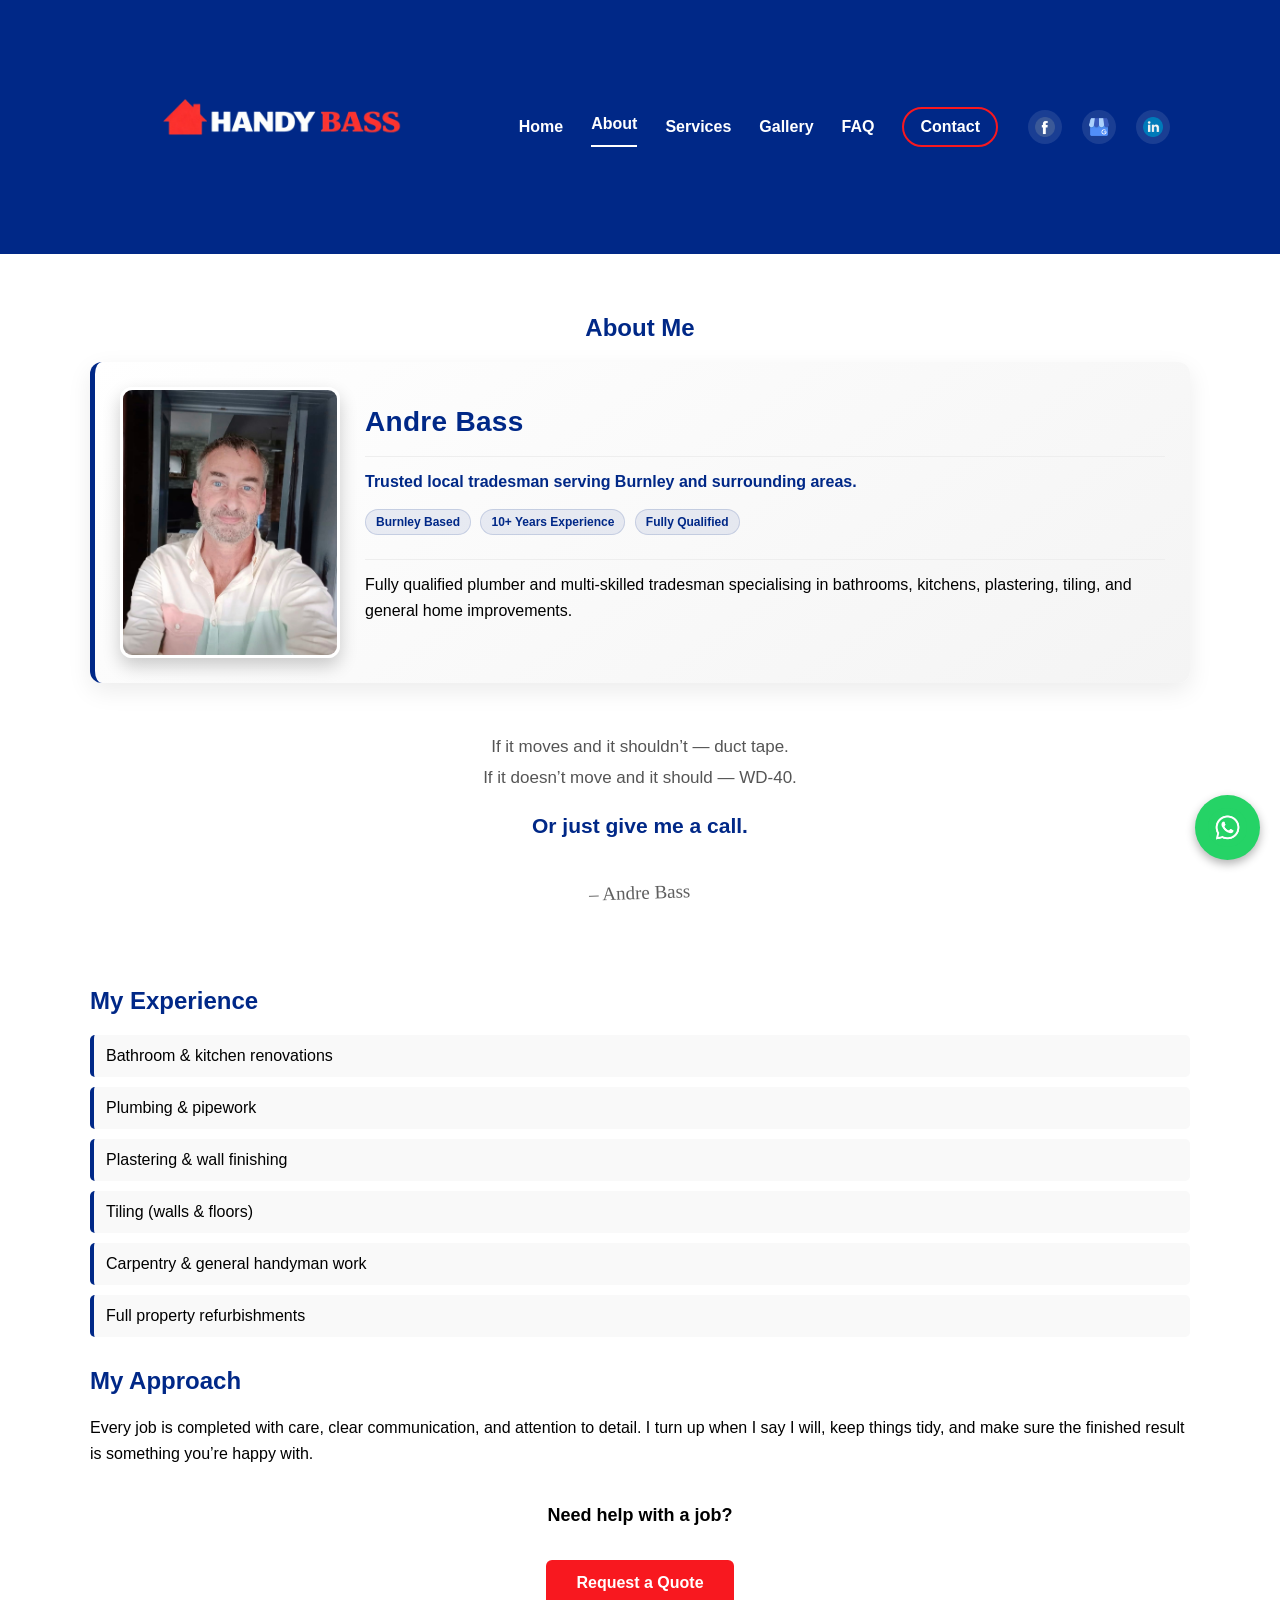
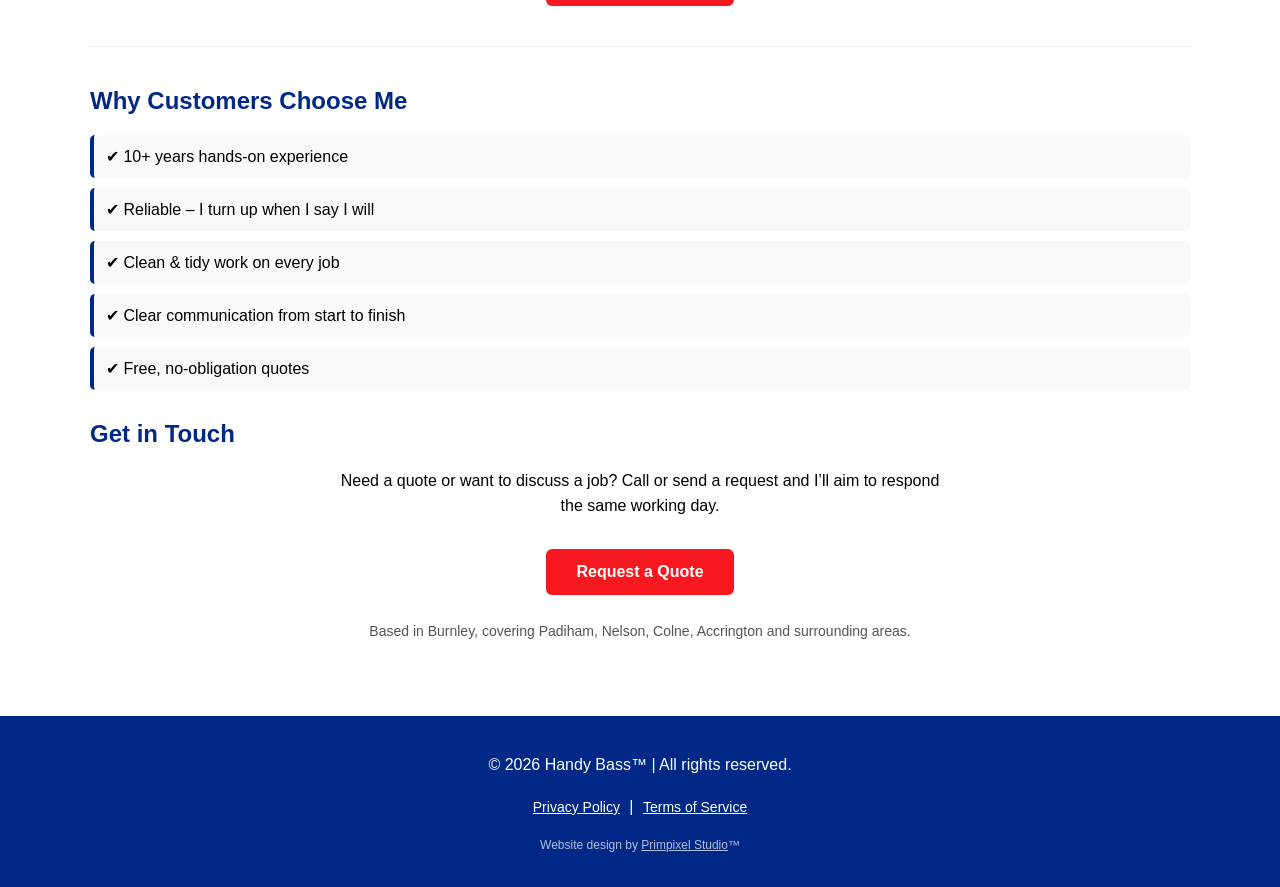
<file: about.html>
<!DOCTYPE html>
<html lang="en">
<head>
  <meta charset="UTF-8">
  <title>About | Handy Bass</title>
  <link rel="stylesheet" href="style.css">
  	<meta name="viewport" content="width=device-width, initial-scale=1.0">
  		<meta name="description" content="Handy Bass - Bathroom and kitchen fitting, tiling, plastering and handyman services in Burnley and surrounding areas. Free quotes available.">
</head>

<body>
	
<div id="header">Loading...</div>

<section class="about">
	<div class="container">
  <h1>About Me</h1>
  
  <div class="about-card">

  <div class="about-image">
    <img src="images/andre.jpg" alt="Andre Bass - Handy Bass Tradesman in Burnley">
  </div>

  <div class="about-card-content">
    <h3>Andre Bass</h3>
    
    <p class="about-trust">
  Trusted local tradesman serving Burnley and surrounding areas.
</p>

    <div class="about-badges">
      <span class="badge">Burnley Based</span>
      <span class="badge">10+ Years Experience</span>
      <span class="badge">Fully Qualified</span>
    </div>

    <p>
      Fully qualified plumber and multi-skilled tradesman specialising in bathrooms,
      kitchens, plastering, tiling, and general home improvements.
    </p>
  </div>
   
</div>

  <div class="about-humour">
  <p class="about-humour-line">
    If it moves and it shouldn’t — duct tape.
  </p>

  <p class="about-humour-line">
    If it doesn’t move and it should — WD-40.
  </p>

  <p class="about-humour-punch">
  Or just give me a call.
</p>

  <p class="about-signature">– Andre Bass</p>
</div>

  <h2>My Experience</h2>
<ul class="about-list">
  <li>Bathroom & kitchen renovations</li>
  <li>Plumbing & pipework</li>
  <li>Plastering & wall finishing</li>
  <li>Tiling (walls & floors)</li>
  <li>Carpentry & general handyman work</li>
  <li>Full property refurbishments</li>
</ul>

  <h2>My Approach</h2>
  <p>
  Every job is completed with care, clear communication, and attention to detail.
  I turn up when I say I will, keep things tidy, and make sure the finished result is something you’re happy with.
</p>

<div class="services-cta">
  <p>Need help with a job?</p>
  <a href="contact.html" class="btn">Request a Quote</a>
</div>

<hr class="section-divider">

  <h2>Why Customers Choose Me</h2>
  <ul class="about-list">
    <li>✔ 10+ years hands-on experience</li>
<li>✔ Reliable – I turn up when I say I will</li>
<li>✔ Clean & tidy work on every job</li>
<li>✔ Clear communication from start to finish</li>
<li>✔ Free, no-obligation quotes</li>
  </ul>

  <h2>Get in Touch</h2>
<p>
  Need a quote or want to discuss a job? Call or send a request and I’ll aim to respond the same working day.
</p>

<div class="services-cta">
  <a href="contact.html" class="btn">Request a Quote</a>
</div>

<p class="about-location">
  Based in Burnley, covering Padiham, Nelson, Colne, Accrington and surrounding areas.
</p>
 </div>
 
</section>  

<div id="footer"></div>

<a href="https://wa.me/447541945617?text=Hi%20I%27d%20like%20a%20quote"
   class="whatsapp-float"
   target="_blank"
   rel="noopener noreferrer">
   <img src="images/whatsapp.png" alt="Chat on WhatsApp">
</a>

<script src="header.js"></script>
<script src="footer.js"></script>

</body>
</html>
</file>
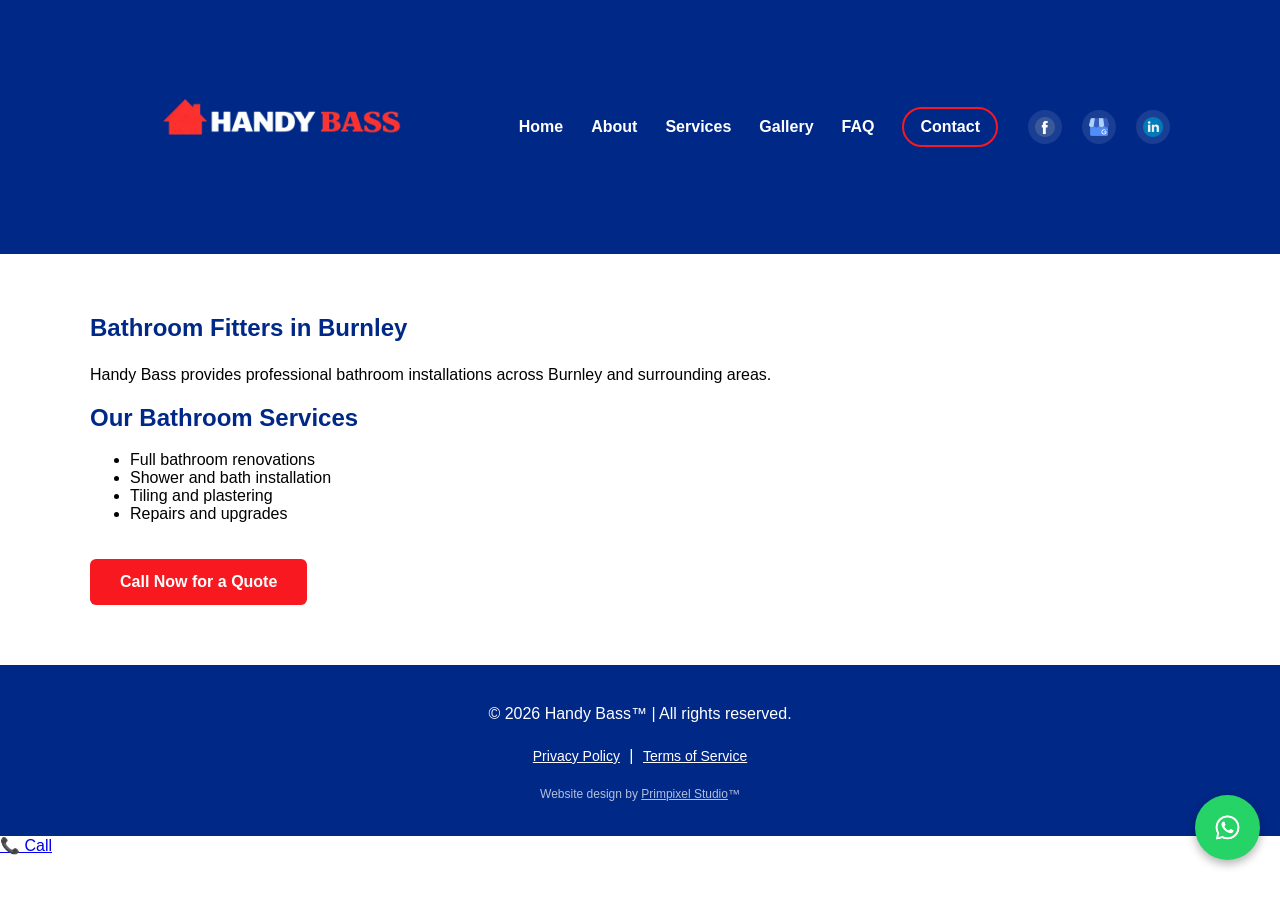
<file: bathroom-fitters-burnley.html>
<!DOCTYPE html>
<html lang="en">
<head>
  <meta charset="UTF-8">
  <meta name="viewport" content="width=device-width, initial-scale=1.0">
  <title>Bathroom Fitters Burnley | Handy Bass</title>
  <meta name="description" content="Handy Bass - Bathroom and kitchen fitting, tiling, plastering and handyman services in Burnley and surrounding areas. Free quotes available.">
  <link rel="stylesheet" href="style.css">
  	
</head>
<body>

<div id="header">Loading...</div>

<section>
	<div class="container">
  <h1>Bathroom Fitters in Burnley</h1>
  <p>Handy Bass provides professional bathroom installations across Burnley and surrounding areas.</p>

  <h2>Our Bathroom Services</h2>
  <ul>
    <li>Full bathroom renovations</li>
    <li>Shower and bath installation</li>
    <li>Tiling and plastering</li>
    <li>Repairs and upgrades</li>
  </ul>

  <a href="tel:+447541945617" class="btn">Call Now for a Quote</a>
   </div>
   
</section>

<div id="footer"></div>

<a href="tel:+447541945617" class="call-float">&#128222; Call</a>

<a href="https://wa.me/447541945617?text=Hi%20I%27d%20like%20a%20quote"
   class="whatsapp-float"
   target="_blank"
   rel="noopener noreferrer">
   <img src="images/whatsapp.png" alt="Chat on WhatsApp">
</a>


<script src="header.js"></script>
<script src="footer.js"></script>

</body>
</html>
</file>
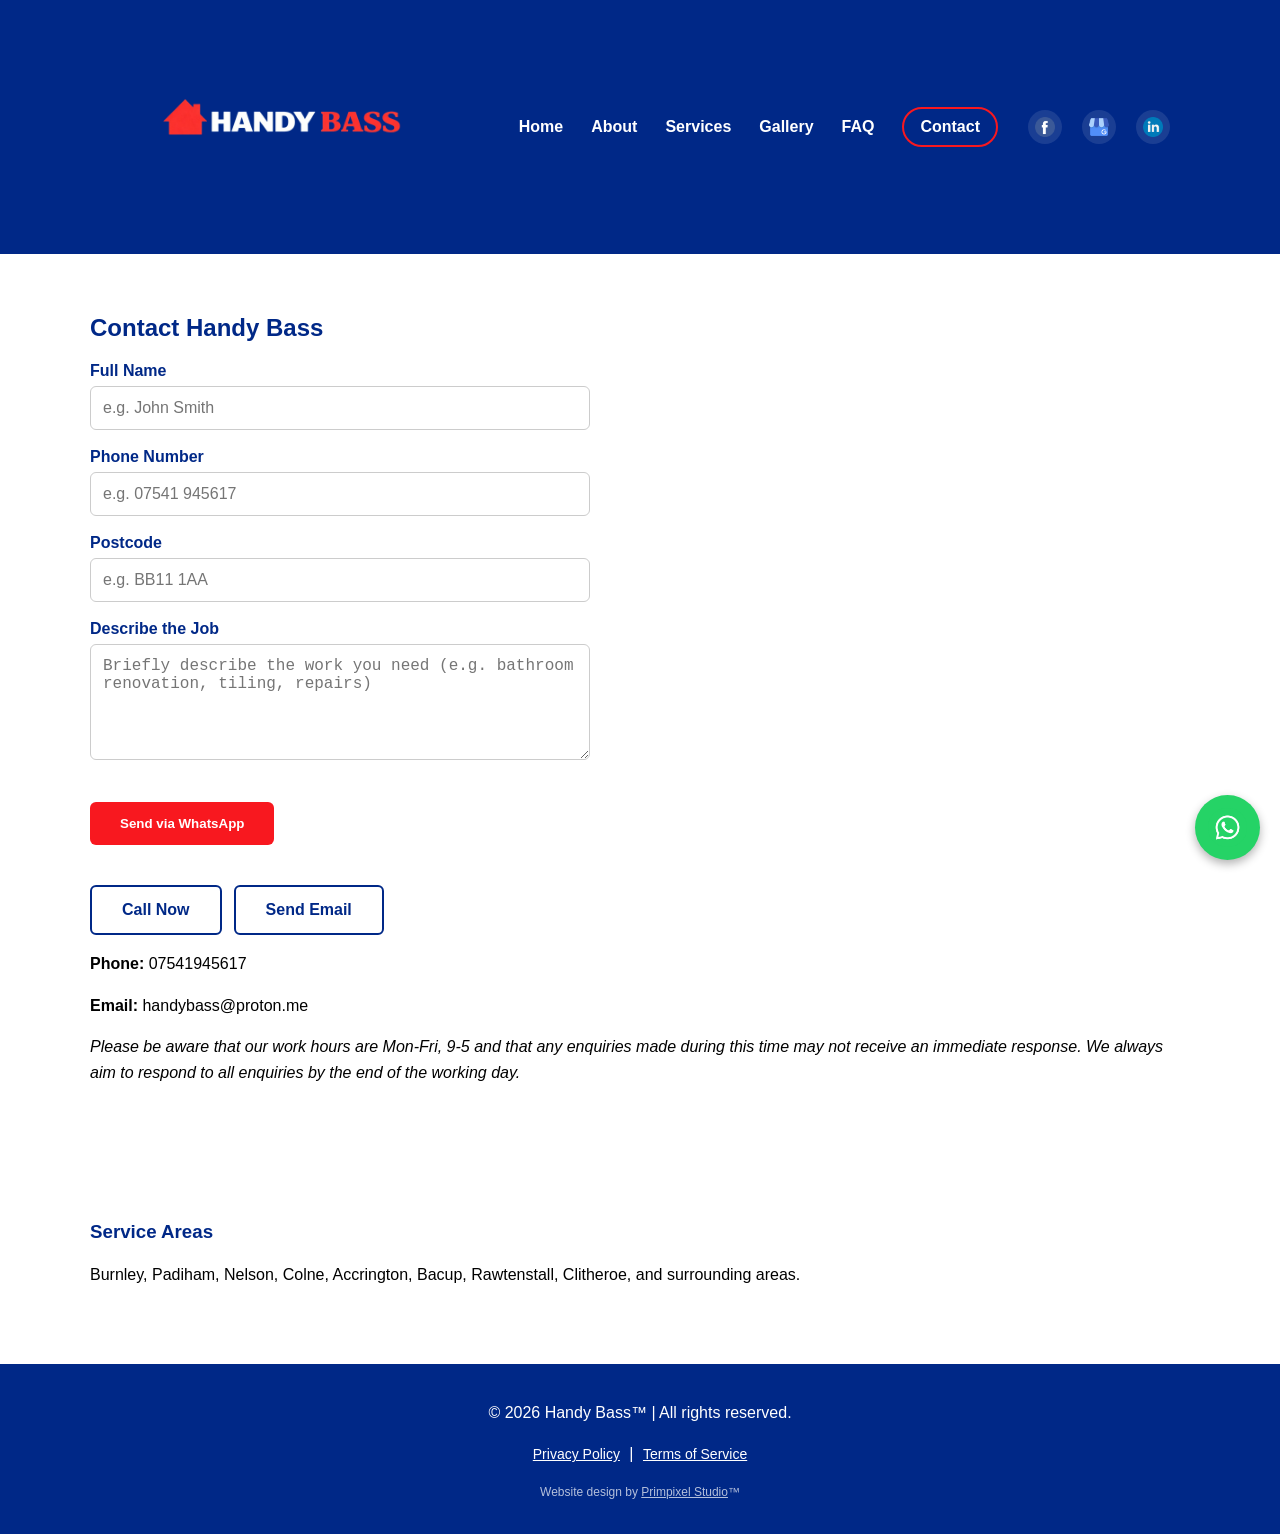
<file: contact.html>
<!DOCTYPE html>
<html lang="en">
<head>
  <meta charset="UTF-8">
  <title>Contact | Handy Bass</title>
  <meta name="viewport" content="width=device-width, initial-scale=1.0">
  <link rel="stylesheet" href="style.css">
  	<meta name="description" content="Handy Bass - Bathroom and kitchen fitting, tiling, plastering and handyman services in Burnley and surrounding areas. Free quotes available.">
  		
</head>

<body>

<div id="header">Loading...</div>

<section>
	<div class="container">
  <h1>Contact Handy Bass</h1>

<form onsubmit="sendWhatsApp(); return false;">

  <div class="form-group">
    <label for="name">Full Name</label>
    <input 
      type="text" 
      id="name" 
      name="name"
      placeholder="e.g. John Smith" 
      required
      minlength="2"
      autocomplete="name">
  </div>

  <div class="form-group">
  <label for="phone">Phone Number</label>
  <input 
    type="tel" 
    id="phone" 
    name="phone"
    placeholder="e.g. 07541 945617" 
    required
    inputmode="numeric"
    autocomplete="tel">
</div>

  <div class="form-group">
  <label for="postcode">Postcode</label>
  <input 
    type="text" 
    id="postcode" 
    name="postcode"
    placeholder="e.g. BB11 1AA" 
    required
    autocomplete="postal-code">
</div>

  <div class="form-group">
    <label for="message">Describe the Job</label>
    <textarea 
      id="message" 
      name="message"
      placeholder="Briefly describe the work you need (e.g. bathroom renovation, tiling, repairs)" 
      required
      minlength="10"
      rows="5"></textarea>
  </div>

  <button type="submit" id="submitBtn" class="btn">
  Send via WhatsApp
</button>

</form>

<div class="contact-actions">
  <a href="tel:+447541945617" class="btn secondary">Call Now</a>
  <a href="mailto:handybass@proton.me" class="btn secondary">Send Email</a>
</div>

  <p><strong>Phone:</strong> 07541945617</p>
  <p><strong>Email:</strong> handybass@proton.me</p>
  
  
  <p><em>Please be aware that our work hours are Mon-Fri, 9-5 and that any enquiries made during this time may not receive an immediate response. We always aim to respond to all enquiries by the end of the working day.</em></p>
  
   </div>
   
  
</section>

<section>
	<div class="container">
  <h3>Service Areas</h3>
  <p>
    Burnley, Padiham, Nelson, Colne, Accrington, Bacup,
    Rawtenstall, Clitheroe, and surrounding areas.
  </p>
   </div>
   
</section>

<div id="footer"></div>

<script>
let isSubmitting = false;

document.addEventListener("DOMContentLoaded", function() {

  const form = document.querySelector("form");
  const btn = document.getElementById("submitBtn");
  const modal = document.getElementById("successModal");
  const closeBtn = document.getElementById("closeModal");

  form.addEventListener("submit", function(e) {
    e.preventDefault();

    if (isSubmitting) return;

    let name = document.getElementById('name').value.trim();
    let phone = document.getElementById('phone').value.trim();
    let postcode = document.getElementById('postcode').value.trim().toUpperCase();
    let message = document.getElementById('message').value.trim();

    if (!name || !phone || !postcode || !message) {
      alert("Please fill in all fields.");
      return;
    }

    let phoneDigits = phone.replace(/\D/g, '');
    if (phoneDigits.length < 10 || phoneDigits.length > 11) {
      alert("Please enter a valid UK phone number.");
      return;
    }

    isSubmitting = true;
    btn.disabled = true;

    let url = "https://wa.me/447541945617?text="
      + "Name: " + encodeURIComponent(name) + "%0a"
      + "Phone: " + encodeURIComponent(phone) + "%0a"
      + "Postcode: " + encodeURIComponent(postcode) + "%0a"
      + "Job: " + encodeURIComponent(message);

    window.open(url, '_blank');

    // Show modal
    modal.style.display = "flex";

    // Reset form
    form.reset();

    // Unlock after short delay (prevents spam)
    setTimeout(() => {
      isSubmitting = false;
      btn.disabled = false;
    }, 1500);
  });

  // Close modal
  closeBtn.addEventListener("click", function() {
    modal.style.display = "none";
  });

  // PHONE FORMAT
  document.getElementById('phone').addEventListener('input', function(e) {
    let value = e.target.value.replace(/\D/g, '');

    if (value.startsWith('44')) {
      value = '0' + value.slice(2);
    }

    if (value.length > 5) {
      value = value.slice(0,5) + ' ' + value.slice(5,11);
    }

    e.target.value = value;
  });

  // POSTCODE FORMAT
  document.getElementById('postcode').addEventListener('input', function(e) {
    let value = e.target.value.toUpperCase().replace(/\s+/g, '');

    if (value.length > 3) {
      value = value.slice(0, -3) + ' ' + value.slice(-3);
    }

    e.target.value = value;
  });

});
</script>

<a href="https://wa.me/447541945617?text=Hi%20I%27d%20like%20a%20quote"
   class="whatsapp-float"
   target="_blank"
   rel="noopener noreferrer">
   <img src="images/whatsapp.png" alt="Chat on WhatsApp">
</a>

<script src="header.js"></script>
<script src="footer.js"></script>

<div id="successModal" class="modal">
  <div class="modal-content">
    <p>Thank you for your enquiry.<br>We aim to respond by the end of the working day.</p>
    <button id="closeModal" class="btn">Close</button>
  </div>
</div>

</body>
</html>
</file>
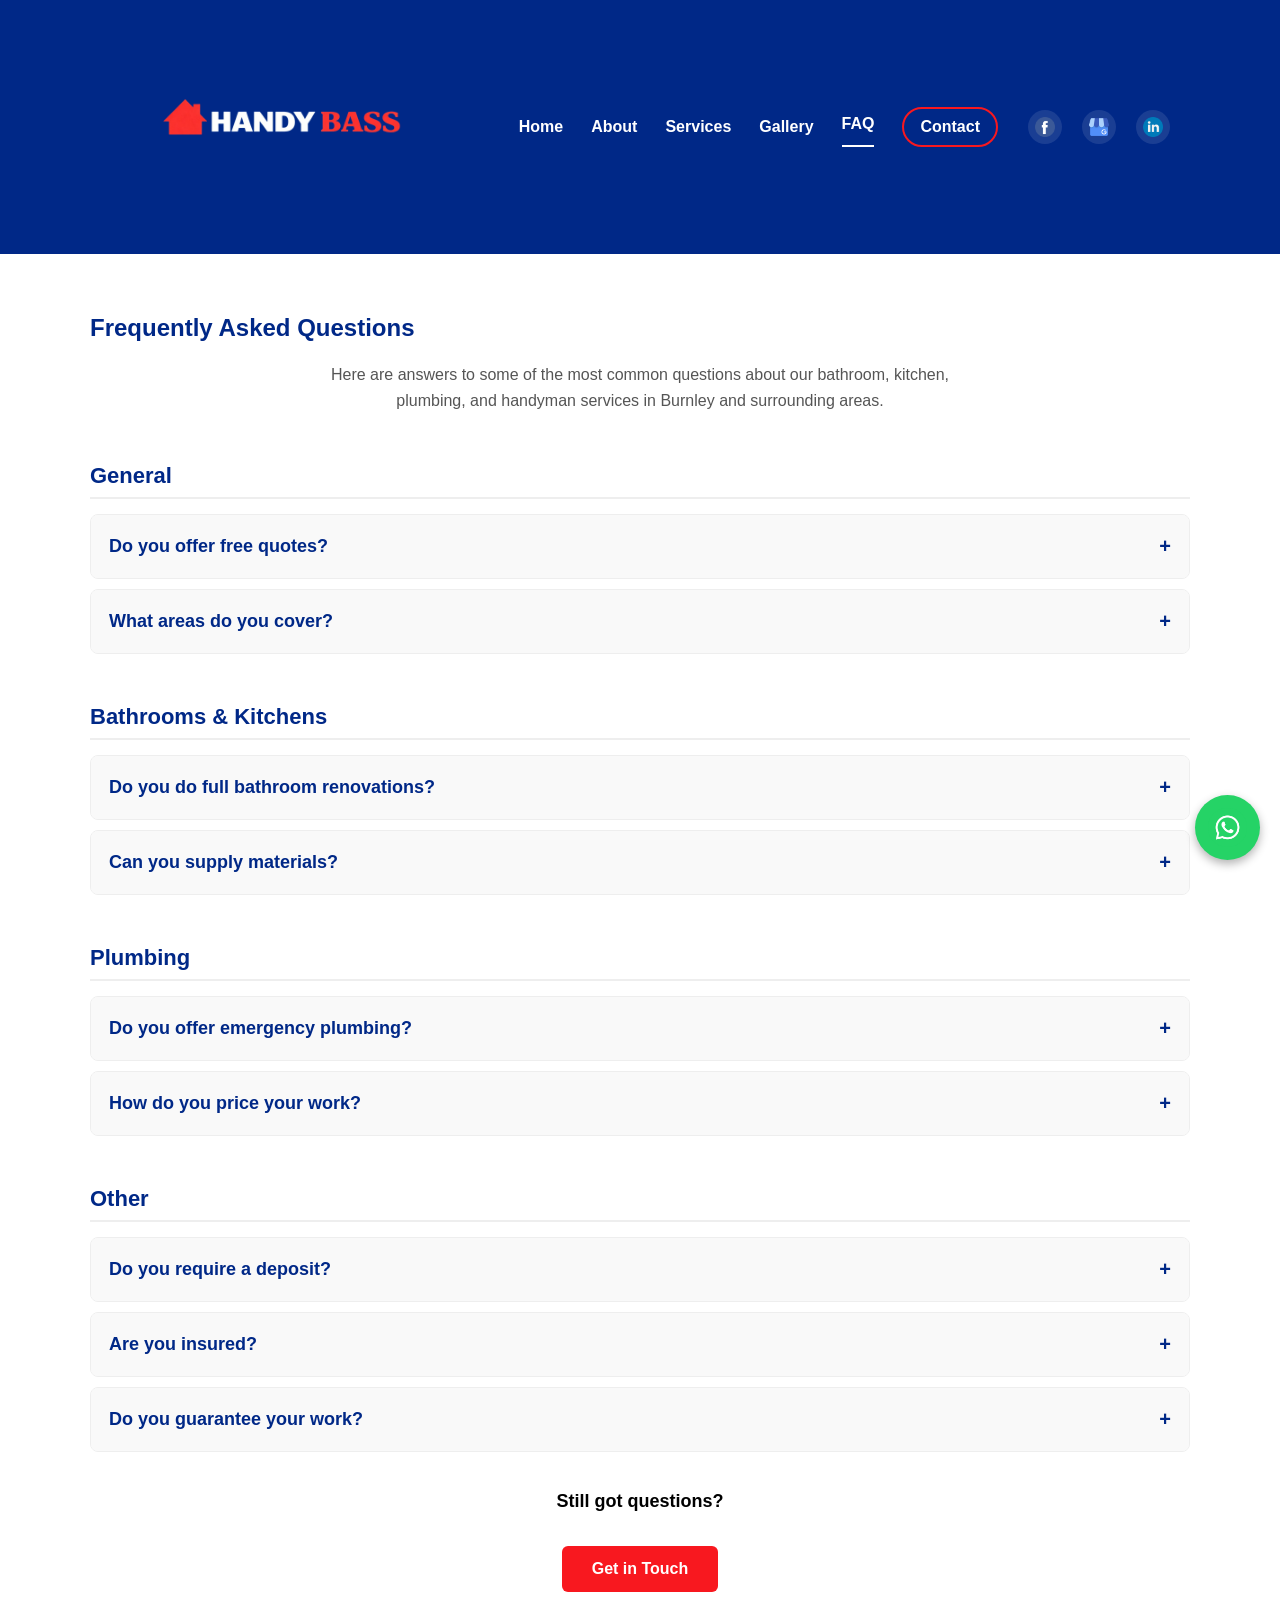
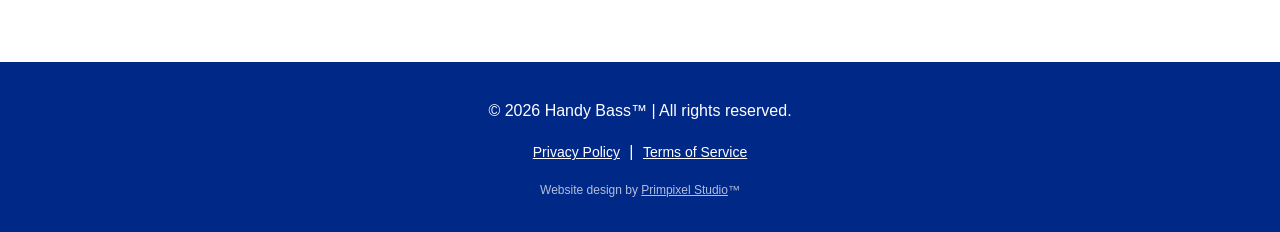
<file: faq.html>
<!DOCTYPE html>
<html lang="en">
<head>
  <meta charset="UTF-8">
  <title>FAQ | Handy Bass</title>
  <meta name="viewport" content="width=device-width, initial-scale=1.0">
  <meta name="description" content="Frequently asked questions about bathroom fitting, kitchen installations, plumbing, tiling and handyman services in Burnley.">

  <link rel="stylesheet" href="style.css">
</head>

<body>

<div id="header">Loading...</div>

<section class="faq-section">
	<div class="container">
  <h1 id="faq-heading">Frequently Asked Questions</h1>

  <p class="faq-intro">
    Here are answers to some of the most common questions about our bathroom, kitchen, plumbing, and handyman services in Burnley and surrounding areas.
  </p>

  <div class="faq-accordion">

  <h2 class="faq-category">General</h2>

  <div class="faq-item">
    <button class="faq-question">Do you offer free quotes?</button>
    <div class="faq-answer">
      <p>Yes — all quotes are completely free and no obligation. We can usually provide an estimate after a quick discussion or site visit depending on the job.</p>
    </div>
  </div>

  <div class="faq-item">
    <button class="faq-question">What areas do you cover?</button>
    <div class="faq-answer">
      <p>We are based in Burnley and cover surrounding areas including Nelson, Colne, Padiham, Brierfield, and nearby towns across Lancashire.</p>
    </div>
  </div>

  <h2 class="faq-category">Bathrooms & Kitchens</h2>

  <div class="faq-item">
    <button class="faq-question">Do you do full bathroom renovations?</button>
    <div class="faq-answer">
      <p>Yes. We handle full bathroom renovations from start to finish including rip-out, plumbing, tiling, plastering, fitting, and finishing touches.</p>
    </div>
  </div>

  <div class="faq-item">
    <button class="faq-question">Can you supply materials?</button>
    <div class="faq-answer">
      <p>Yes — we can supply all materials if required, or work with customer-supplied products if preferred.</p>
    </div>
  </div>

  <h2 class="faq-category">Plumbing</h2>

  <div class="faq-item">
    <button class="faq-question">Do you offer emergency plumbing?</button>
    <div class="faq-answer">
      <p>We can assist with urgent plumbing issues depending on availability. Contact us directly for the fastest response.</p>
    </div>
  </div>

  <div class="faq-item">
    <button class="faq-question">How do you price your work?</button>
    <div class="faq-answer">
      <p>Smaller jobs may be charged at a day rate, while larger projects are usually quoted as a fixed price. All pricing is agreed before work starts.</p>
    </div>
  </div>

  <h2 class="faq-category">Other</h2>

  <div class="faq-item">
    <button class="faq-question">Do you require a deposit?</button>
    <div class="faq-answer">
      <p>Yes, typically a 25%–40% deposit is required to secure bookings and cover materials for larger projects.</p>
    </div>
  </div>

  <div class="faq-item">
    <button class="faq-question">Are you insured?</button>
    <div class="faq-answer">
      <p>Yes, we are fully insured for all work carried out.</p>
    </div>
  </div>

  <div class="faq-item">
    <button class="faq-question">Do you guarantee your work?</button>
    <div class="faq-answer">
      <p>Yes — all workmanship is covered by a 12-month guarantee (labour only).</p>
    </div>
  </div>

</div>

  <div class="services-cta">
    <p>Still got questions?</p>
    <a href="contact.html" class="btn">Get in Touch</a>
  </div>
 </div>
 
</section>

<div id="footer"></div>

<a href="https://wa.me/447541945617?text=Hi%20I%27d%20like%20a%20quote"
   class="whatsapp-float"
   target="_blank"
   rel="noopener noreferrer">
   <img src="images/whatsapp.png" alt="Chat on WhatsApp">
</a>

<script src="header.js"></script>
<script src="footer.js"></script>

<script>
document.querySelectorAll(".faq-question").forEach(button => {
  button.addEventListener("click", () => {
    const item = button.parentElement;

    // toggle single item
    item.classList.toggle("active");
  });
});
</script>

</body>
</html>
</file>
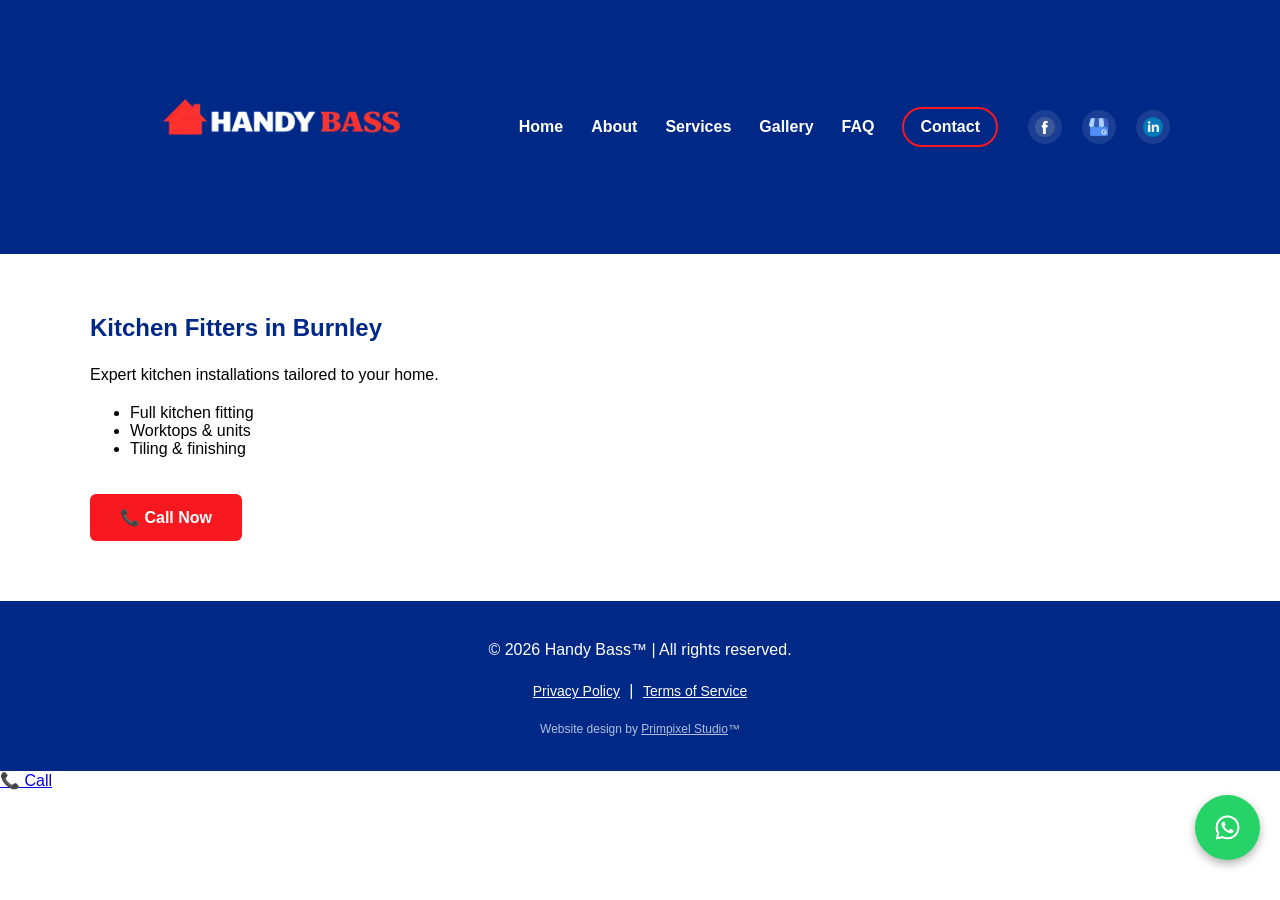
<file: kitchen-fitters-burnley.html>
<!DOCTYPE html>
<html lang="en">
<head>
  <meta charset="UTF-8">
  <title>Kitchen Fitters Burnley | Handy Bass</title>
  <meta name="description" content="Handy Bass - Bathroom and kitchen fitting, tiling, plastering and handyman services in Burnley and surrounding areas. Free quotes available.">
  <link rel="stylesheet" href="style.css">
  	<meta name="viewport" content="width=device-width, initial-scale=1.0">
  		
</head>
<body>

<div id="header">Loading...</div>

<section>
	<div class="container">
  <h1>Kitchen Fitters in Burnley</h1>
  <p>Expert kitchen installations tailored to your home.</p>

  <ul>
    <li>Full kitchen fitting</li>
    <li>Worktops & units</li>
    <li>Tiling & finishing</li>
  </ul>

  <a href="tel:+447541945617" class="btn">&#128222; Call Now</a>
   </div>
   
</section>

<div id="footer"></div>

<a href="tel:+447541945617" class="call-float">&#128222; Call</a>

<a href="https://wa.me/447541945617?text=Hi%20I%27d%20like%20a%20quote"
   class="whatsapp-float"
   target="_blank"
   rel="noopener noreferrer">
   <img src="images/whatsapp.png" alt="Chat on WhatsApp">
</a>

<script src="header.js"></script>
<script src="footer.js"></script>

</body>
</html>
</file>
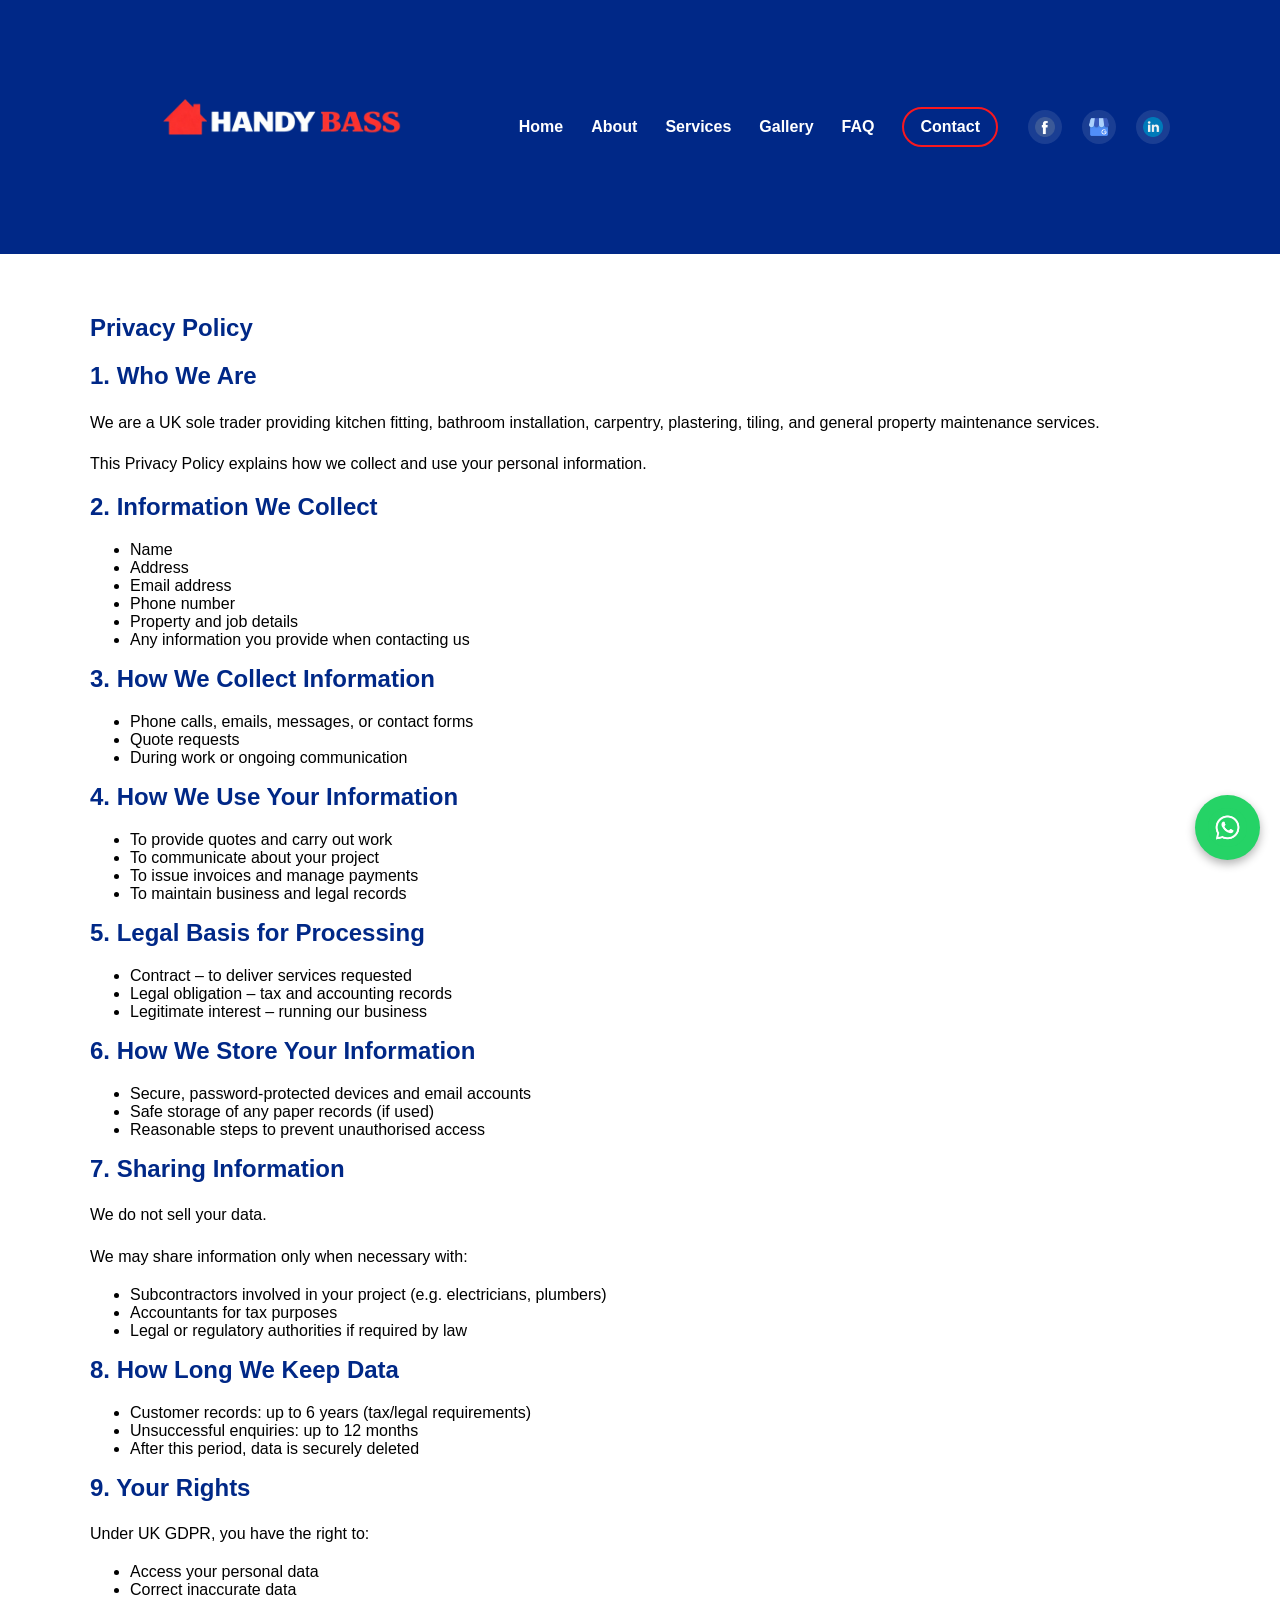
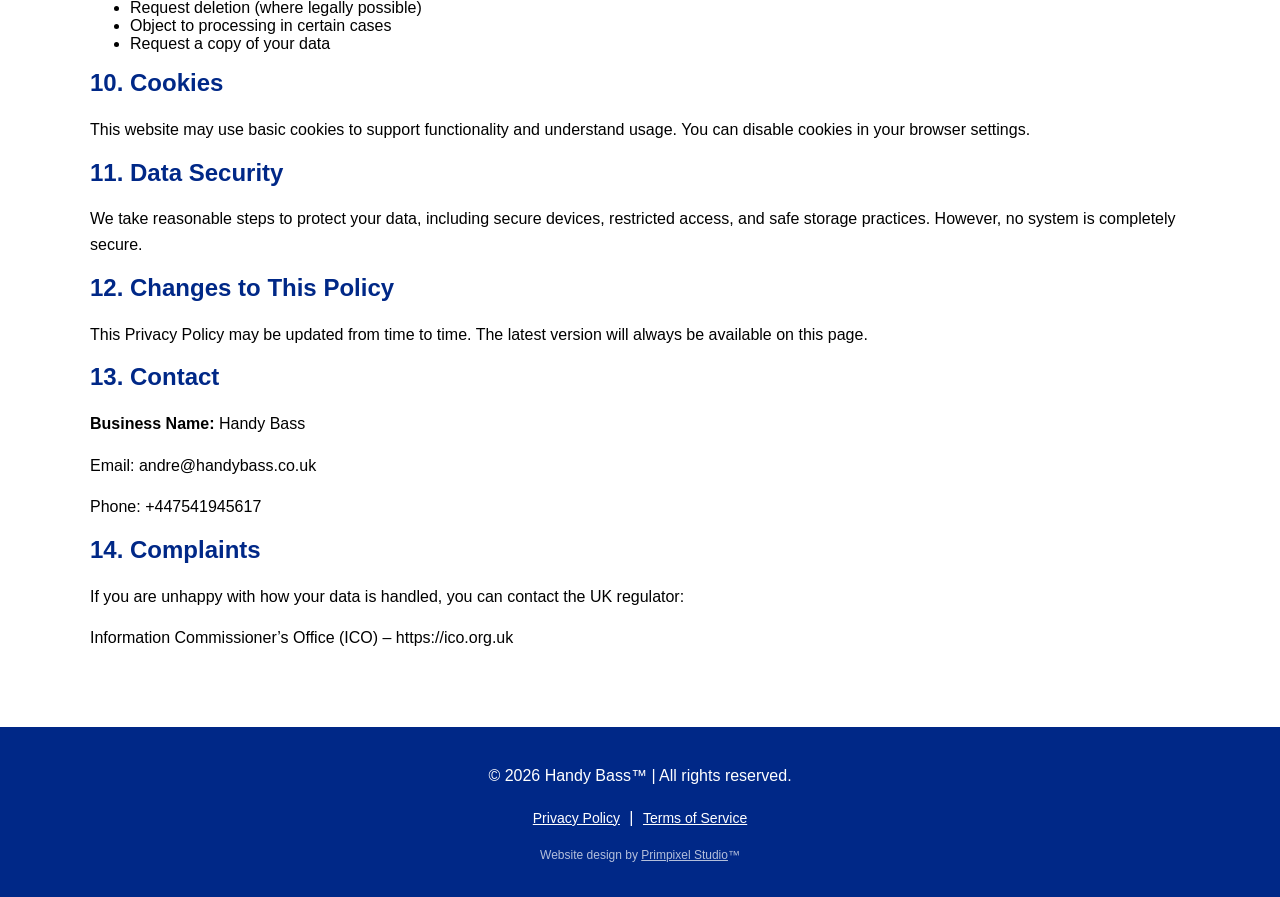
<file: privacy-policy.html>
<!DOCTYPE html>
<html lang="en">
<head>
  <meta charset="UTF-8">
  <title>Services | Handy Bass</title>
  <link rel="stylesheet" href="style.css">
  	<meta name="viewport" content="width=device-width, initial-scale=1.0">
  		<meta name="description" content="Handy Bass - Bathroom and kitchen fitting, tiling, plastering and handyman services in Burnley and surrounding areas. Free quotes available.">
  			
</head>

<body>

<div id="header">Loading...</div>

<section>
	<div class="container">
  <h1>Privacy Policy</h1>

  <h2>1. Who We Are</h2>
    <p>We are a UK sole trader providing kitchen fitting, bathroom installation, carpentry, plastering, tiling, and general property maintenance services.</p>
    <p>This Privacy Policy explains how we collect and use your personal information.</p>

    <h2>2. Information We Collect</h2>
    <ul>
      <li>Name</li>
      <li>Address</li>
      <li>Email address</li>
      <li>Phone number</li>
      <li>Property and job details</li>
      <li>Any information you provide when contacting us</li>
    </ul>

    <h2>3. How We Collect Information</h2>
    <ul>
      <li>Phone calls, emails, messages, or contact forms</li>
      <li>Quote requests</li>
      <li>During work or ongoing communication</li>
    </ul>

    <h2>4. How We Use Your Information</h2>
    <ul>
      <li>To provide quotes and carry out work</li>
      <li>To communicate about your project</li>
      <li>To issue invoices and manage payments</li>
      <li>To maintain business and legal records</li>
    </ul>

    <h2>5. Legal Basis for Processing</h2>
    <ul>
      <li>Contract – to deliver services requested</li>
      <li>Legal obligation – tax and accounting records</li>
      <li>Legitimate interest – running our business</li>
    </ul>

    <h2>6. How We Store Your Information</h2>
    <ul>
      <li>Secure, password-protected devices and email accounts</li>
      <li>Safe storage of any paper records (if used)</li>
      <li>Reasonable steps to prevent unauthorised access</li>
    </ul>

    <h2>7. Sharing Information</h2>
    <p>We do not sell your data.</p>
    <p>We may share information only when necessary with:</p>
    <ul>
      <li>Subcontractors involved in your project (e.g. electricians, plumbers)</li>
      <li>Accountants for tax purposes</li>
      <li>Legal or regulatory authorities if required by law</li>
    </ul>

    <h2>8. How Long We Keep Data</h2>
    <ul>
      <li>Customer records: up to 6 years (tax/legal requirements)</li>
      <li>Unsuccessful enquiries: up to 12 months</li>
      <li>After this period, data is securely deleted</li>
    </ul>

    <h2>9. Your Rights</h2>
    <p class="small">Under UK GDPR, you have the right to:</p>
    <ul>
      <li>Access your personal data</li>
      <li>Correct inaccurate data</li>
      <li>Request deletion (where legally possible)</li>
      <li>Object to processing in certain cases</li>
      <li>Request a copy of your data</li>
    </ul>

    <h2>10. Cookies</h2>
    <p>This website may use basic cookies to support functionality and understand usage. You can disable cookies in your browser settings.</p>

    <h2>11. Data Security</h2>
    <p>We take reasonable steps to protect your data, including secure devices, restricted access, and safe storage practices. However, no system is completely secure.</p>

    <h2>12. Changes to This Policy</h2>
    <p>This Privacy Policy may be updated from time to time. The latest version will always be available on this page.</p>

    <h2>13. Contact</h2>
    <p><strong>Business Name:</strong> Handy Bass</p>
    <p>Email: andre@handybass.co.uk</p>
    <p>Phone: +447541945617</p>

    <h2>14. Complaints</h2>
    <p>If you are unhappy with how your data is handled, you can contact the UK regulator:</p>
    <p>Information Commissioner’s Office (ICO) – https://ico.org.uk</p>
     </div>
     
</section>

<div id="footer"></div>

<a href="https://wa.me/447541945617?text=Hi%20I%27d%20like%20a%20quote"
   class="whatsapp-float"
   target="_blank"
   rel="noopener noreferrer">
   <img src="images/whatsapp.png" alt="Chat on WhatsApp">
</a>

<script src="header.js"></script>
<script src="footer.js"></script>

</body>
</html>
</file>
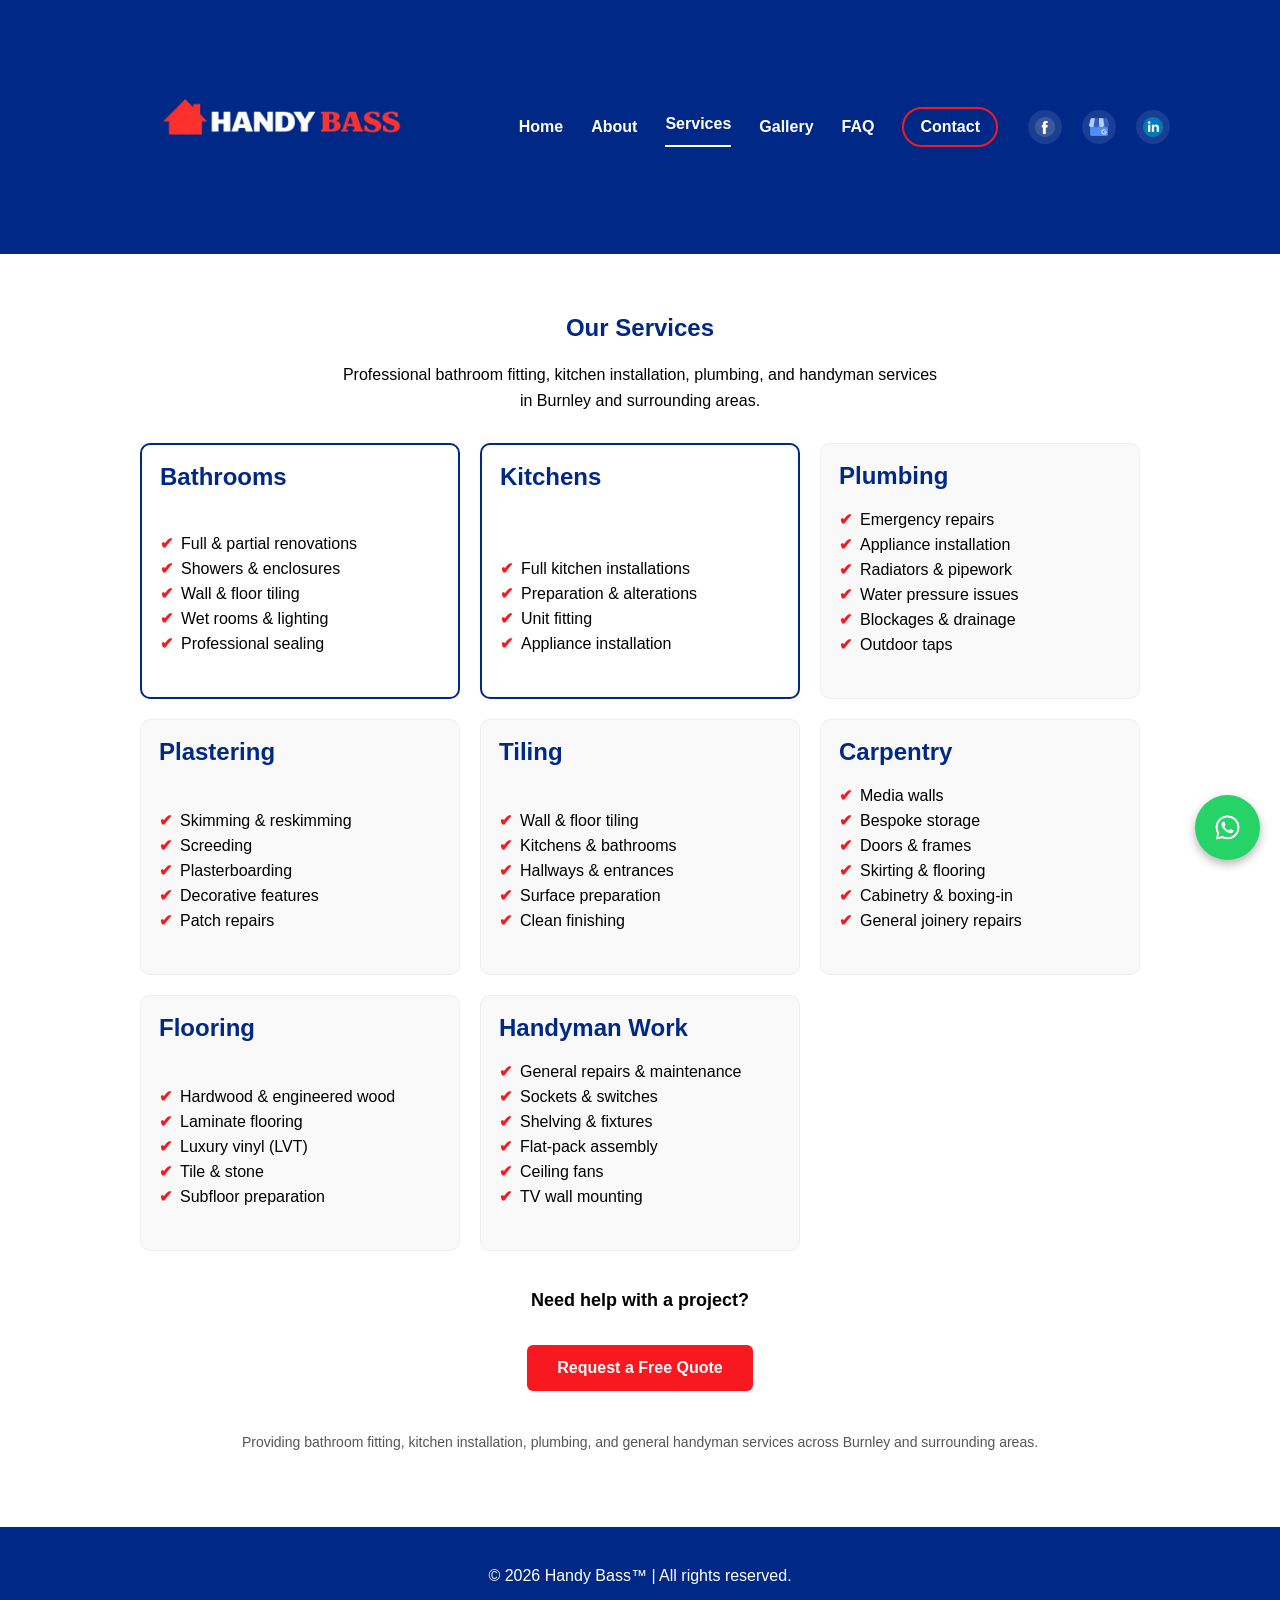
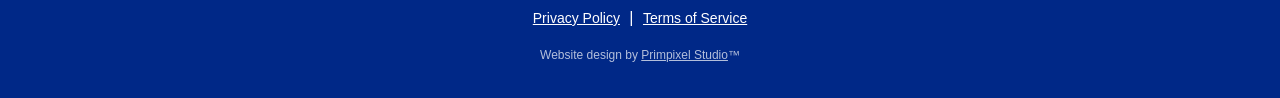
<file: services.html>
<!DOCTYPE html>
<html lang="en">
<head>
  <meta charset="UTF-8">
  <title>Services | Handy Bass</title>
  <link rel="stylesheet" href="style.css">
  	<meta name="viewport" content="width=device-width, initial-scale=1.0">
  		<meta name="description" content="Handy Bass - Bathroom and kitchen fitting, tiling, plastering and handyman services in Burnley and surrounding areas. Free quotes available.">
  			
</head>

<body>

<div id="header">Loading...</div>

<section aria-labelledby="services-heading">
	<div class="container">
  <h1 id="services-heading">Our Services</h1>
<p class="services-intro">
  Professional bathroom fitting, kitchen installation, plumbing, and handyman services in Burnley and surrounding areas.
</p>

  <div class="grid services-grid">

    <article class="card service-card" itemscope itemtype="https://schema.org/Service">
      <h2 itemprop="name">Bathrooms</h2>
      <ul itemprop="description">
        <li>Full & partial renovations</li>
        <li>Showers & enclosures</li>
        <li>Wall & floor tiling</li>
        <li>Wet rooms & lighting</li>
        <li>Professional sealing</li>
      </ul>
    </article>

    <article class="card service-card" itemscope itemtype="https://schema.org/Service">
      <h2 itemprop="name">Kitchens</h2>
      <ul itemprop="description">
        <li>Full kitchen installations</li>
        <li>Preparation & alterations</li>
        <li>Unit fitting</li>
        <li>Appliance installation</li>
      </ul>
    </article>

    <article class="card service-card" itemscope itemtype="https://schema.org/Service">
      <h2 itemprop="name">Plumbing</h2>
      <ul itemprop="description">
        <li>Emergency repairs</li>
        <li>Appliance installation</li>
        <li>Radiators & pipework</li>
        <li>Water pressure issues</li>
        <li>Blockages & drainage</li>
        <li>Outdoor taps</li>
      </ul>
    </article>

    <article class="card service-card" itemscope itemtype="https://schema.org/Service">
      <h2 itemprop="name">Plastering</h2>
      <ul itemprop="description">
        <li>Skimming & reskimming</li>
        <li>Screeding</li>
        <li>Plasterboarding</li>
        <li>Decorative features</li>
        <li>Patch repairs</li>
      </ul>
    </article>

    <article class="card service-card" itemscope itemtype="https://schema.org/Service">
      <h2 itemprop="name">Tiling</h2>
      <ul itemprop="description">
        <li>Wall & floor tiling</li>
        <li>Kitchens & bathrooms</li>
        <li>Hallways & entrances</li>
        <li>Surface preparation</li>
        <li>Clean finishing</li>
      </ul>
    </article>

    <article class="card service-card" itemscope itemtype="https://schema.org/Service">
      <h2 itemprop="name">Carpentry</h2>
      <ul itemprop="description">
        <li>Media walls</li>
        <li>Bespoke storage</li>
        <li>Doors & frames</li>
        <li>Skirting & flooring</li>
        <li>Cabinetry & boxing-in</li>
        <li>General joinery repairs</li>
      </ul>
    </article>

    <article class="card service-card" itemscope itemtype="https://schema.org/Service">
      <h2 itemprop="name">Flooring</h2>
      <ul itemprop="description">
        <li>Hardwood & engineered wood</li>
        <li>Laminate flooring</li>
        <li>Luxury vinyl (LVT)</li>
        <li>Tile & stone</li>
        <li>Subfloor preparation</li>
      </ul>
    </article>

    <article class="card service-card" itemscope itemtype="https://schema.org/Service">
      <h2 itemprop="name">Handyman Work</h2>
      <ul itemprop="description">
        <li>General repairs & maintenance</li>
        <li>Sockets & switches</li>
        <li>Shelving & fixtures</li>
        <li>Flat-pack assembly</li>
        <li>Ceiling fans</li>
        <li>TV wall mounting</li>
      </ul>
    </article>

  </div>

  <div class="services-cta">
    <p>Need help with a project?</p>
    <a href="contact.html" class="btn">Request a Free Quote</a>
  </div>
  
  <div class="services-location">
  <p>Providing bathroom fitting, kitchen installation, plumbing, and general handyman services across Burnley and surrounding areas.</p>
</div>
 </div>
 
  
</section>

<div id="footer"></div>

<a href="https://wa.me/447541945617?text=Hi%20I%27d%20like%20a%20quote"
   class="whatsapp-float"
   target="_blank"
   rel="noopener noreferrer">
   <img src="images/whatsapp.png" alt="Chat on WhatsApp">
</a>

<script src="header.js"></script>
<script src="footer.js"></script>

</body>
</html>
</file>
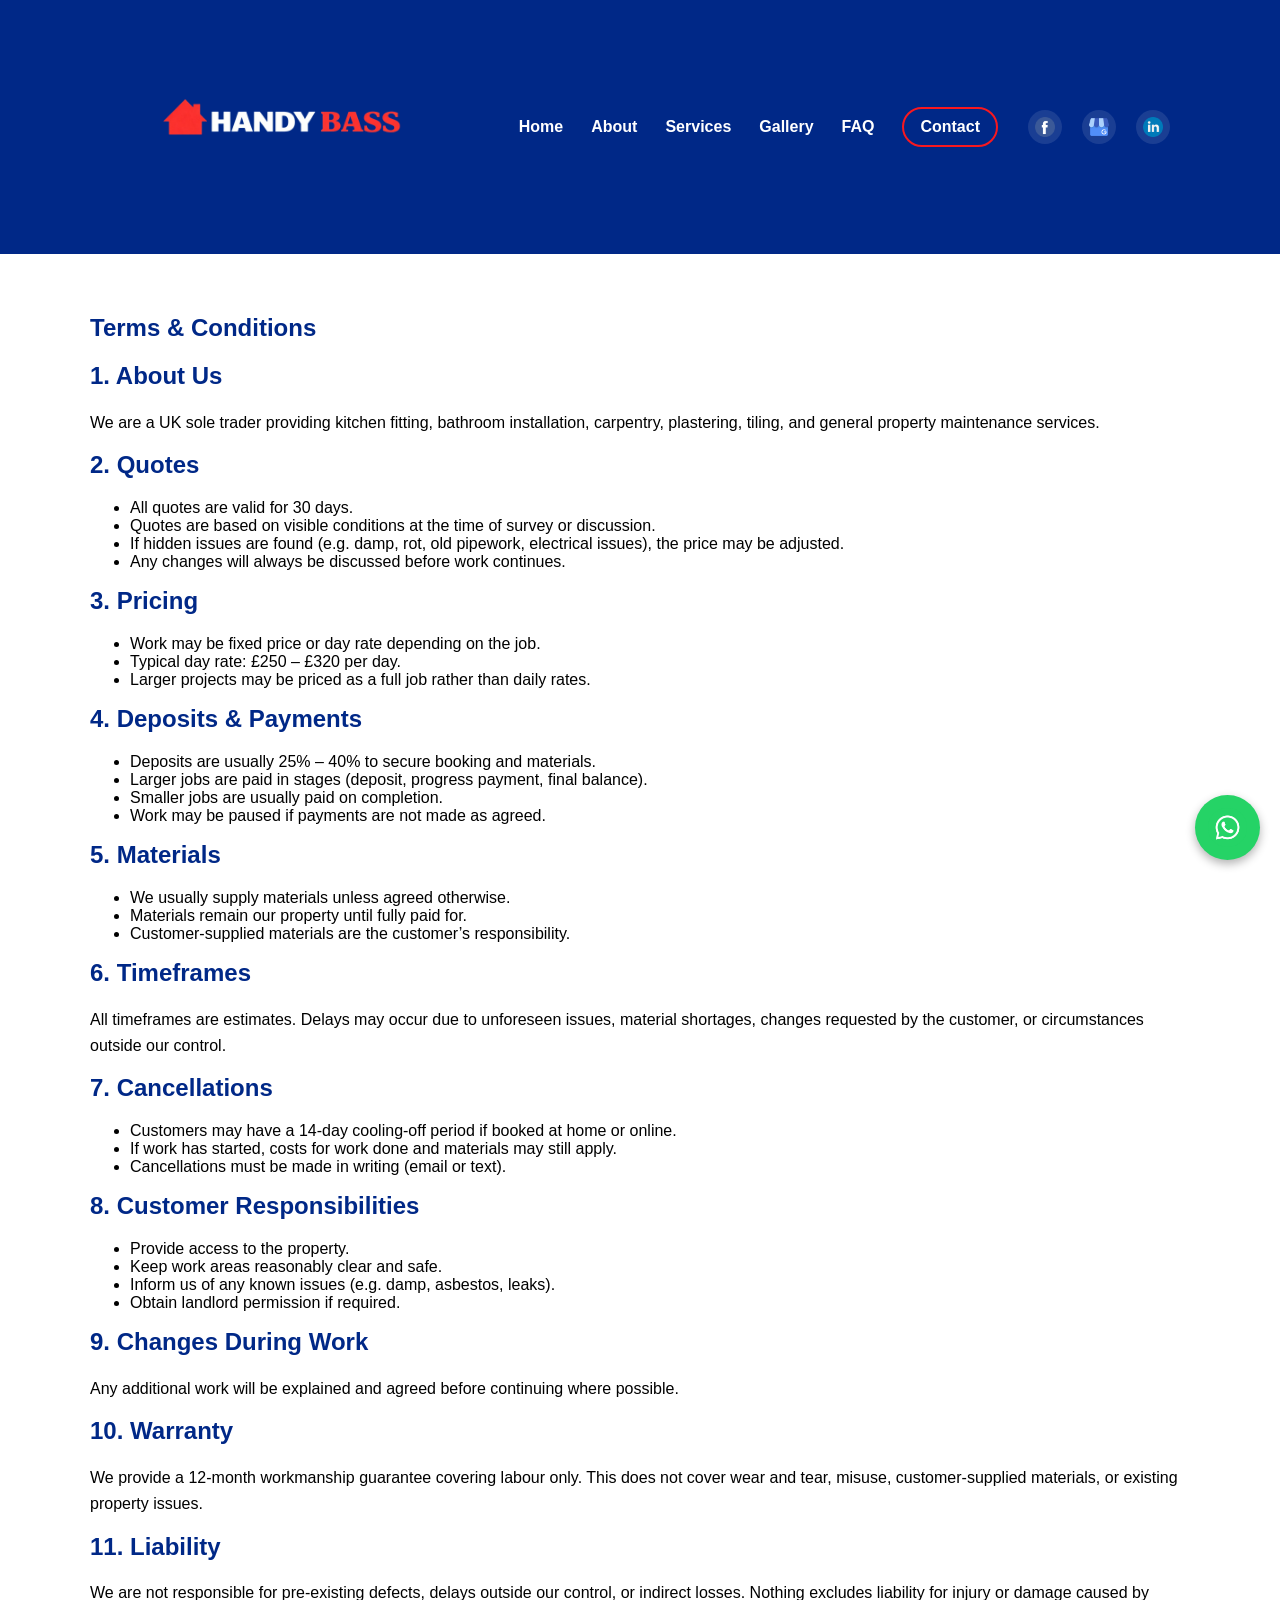
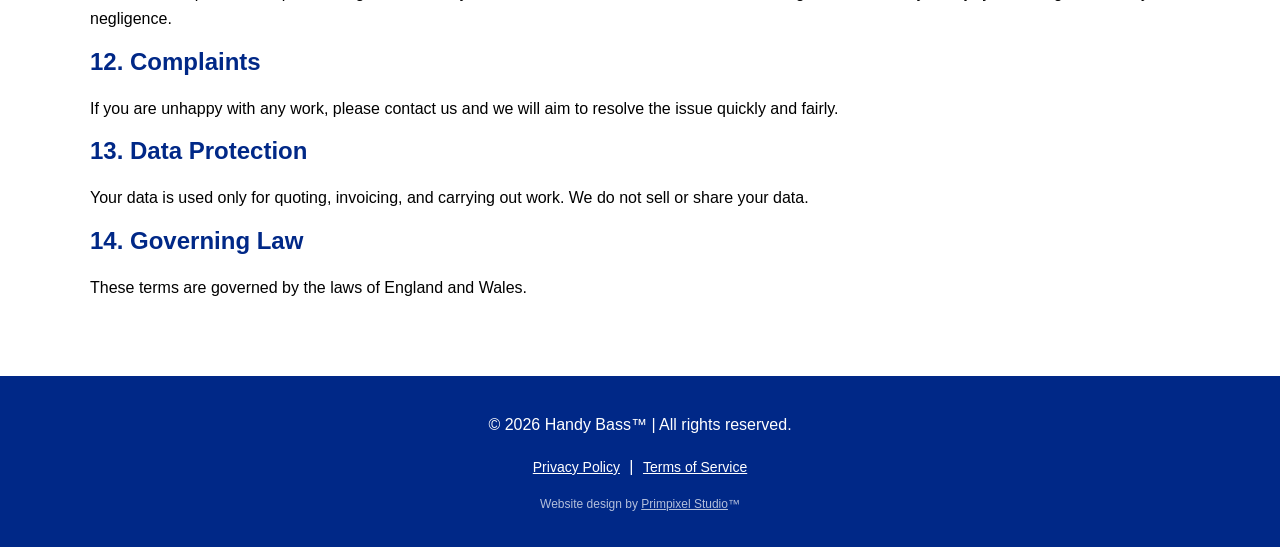
<file: terms-of-service.html>
<!DOCTYPE html>
<html lang="en">
<head>
  <meta charset="UTF-8">
  <title>Services | Handy Bass</title>
  <link rel="stylesheet" href="style.css">
  	<meta name="viewport" content="width=device-width, initial-scale=1.0">
  		<meta name="description" content="Handy Bass - Bathroom and kitchen fitting, tiling, plastering and handyman services in Burnley and surrounding areas. Free quotes available.">
  			
</head>

<body>

<div id="header">Loading...</div>

<section>
	<div class="container">
  <h1>Terms & Conditions</h1>

  <h2>1. About Us</h2>
    <p>We are a UK sole trader providing kitchen fitting, bathroom installation, carpentry, plastering, tiling, and general property maintenance services.</p>

    <h2>2. Quotes</h2>
    <ul>
      <li>All quotes are valid for 30 days.</li>
      <li>Quotes are based on visible conditions at the time of survey or discussion.</li>
      <li>If hidden issues are found (e.g. damp, rot, old pipework, electrical issues), the price may be adjusted.</li>
      <li>Any changes will always be discussed before work continues.</li>
    </ul>

    <h2>3. Pricing</h2>
    <ul>
      <li>Work may be fixed price or day rate depending on the job.</li>
      <li>Typical day rate: £250 – £320 per day.</li>
      <li>Larger projects may be priced as a full job rather than daily rates.</li>
    </ul>

    <h2>4. Deposits & Payments</h2>
    <ul>
      <li>Deposits are usually 25% – 40% to secure booking and materials.</li>
      <li>Larger jobs are paid in stages (deposit, progress payment, final balance).</li>
      <li>Smaller jobs are usually paid on completion.</li>
      <li>Work may be paused if payments are not made as agreed.</li>
    </ul>

    <h2>5. Materials</h2>
    <ul>
      <li>We usually supply materials unless agreed otherwise.</li>
      <li>Materials remain our property until fully paid for.</li>
      <li>Customer-supplied materials are the customer’s responsibility.</li>
    </ul>

    <h2>6. Timeframes</h2>
    <p>All timeframes are estimates. Delays may occur due to unforeseen issues, material shortages, changes requested by the customer, or circumstances outside our control.</p>

    <h2>7. Cancellations</h2>
    <ul>
      <li>Customers may have a 14-day cooling-off period if booked at home or online.</li>
      <li>If work has started, costs for work done and materials may still apply.</li>
      <li>Cancellations must be made in writing (email or text).</li>
    </ul>

    <h2>8. Customer Responsibilities</h2>
    <ul>
      <li>Provide access to the property.</li>
      <li>Keep work areas reasonably clear and safe.</li>
      <li>Inform us of any known issues (e.g. damp, asbestos, leaks).</li>
      <li>Obtain landlord permission if required.</li>
    </ul>

    <h2>9. Changes During Work</h2>
    <p>Any additional work will be explained and agreed before continuing where possible.</p>

    <h2>10. Warranty</h2>
    <p>We provide a 12-month workmanship guarantee covering labour only. This does not cover wear and tear, misuse, customer-supplied materials, or existing property issues.</p>

    <h2>11. Liability</h2>
    <p>We are not responsible for pre-existing defects, delays outside our control, or indirect losses. Nothing excludes liability for injury or damage caused by negligence.</p>

    <h2>12. Complaints</h2>
    <p>If you are unhappy with any work, please contact us and we will aim to resolve the issue quickly and fairly.</p>

    <h2>13. Data Protection</h2>
    <p>Your data is used only for quoting, invoicing, and carrying out work. We do not sell or share your data.</p>

    <h2>14. Governing Law</h2>
    <p>These terms are governed by the laws of England and Wales.</p>
     </div>
     
    
</section>

<div id="footer"></div>

<a href="https://wa.me/447541945617?text=Hi%20I%27d%20like%20a%20quote"
   class="whatsapp-float"
   target="_blank"
   rel="noopener noreferrer">
   <img src="images/whatsapp.png" alt="Chat on WhatsApp">
</a>

<script src="header.js"></script>
<script src="footer.js"></script>

</body>
</html>
</file>
<file: style.css>
* {
  box-sizing: border-box;
}

:root {
  --blue: #002887;
  --red: #f8181f;
  --white: #faf9f3;
  --dark: #222;
}

body {
  font-family: Arial, sans-serif;
  margin: 0;
}

/* HEADER WRAPPER */
.site-header {
  position: sticky;
  top: 0;
  z-index: 999;
  width: 100%;
  will-change: transform;
  background: var(--blue);
}

#header {
  width: 100%;
  background: var(--blue); /* fills gap behind sticky header */
}

#header:empty {
  min-height: 120px;
  background: var(--blue);
}



/* TOP BAR (replace-safe version) */
.top-bar {
  background: var(--red);
  text-align: center;
  padding: 10px;
}

.top-bar a {
  color: white;
  text-decoration: none;
  font-weight: bold;
}

/* NEW NAV CONTAINER */
.nav-container {
  display: flex;
  justify-content: space-between;
  align-items: center;
  position: relative;

  max-width: 1100px;
  margin: 0 auto;
  padding: 12px 20px;
}

.nav-links {
  display: flex;
  align-items: center;
  margin-left: auto; /* THIS pushes everything right */
  gap: 30px;
}

/* LOGO SIZES */
.logo-mobile {
  height: 100px;
}

.logo-desktop {
  height: 110px;
}

/* DESKTOP ONLY tweaks */
@media (min-width: 769px) {
  .logo-desktop {
    height: 230px;
  }
}

/* Default: mobile first */
.logo-desktop {
  display: none;
}

.logo-mobile {
  display: block;
}

.logo-link {
  display: flex;
  align-items: center;
  text-decoration: none;
}

.nav-links a {
  text-decoration: none;
  color: white;
  font-weight: bold;
  display: inline-flex;
  align-items: center;
  height: 40px;
}

.nav-links a:hover {
  color: var(--red);
}

.contact-btn {
  border: 2px solid var(--red);
  border-radius: 25px;
  padding: 0 16px;
  display: inline-flex;
  align-items: center;
  height: 40px;
}

/* Normal links (underline style) */
.nav-links a.active:not(.contact-btn) {
  border-bottom: 2px solid white;
  padding-bottom: 4px;
}


/* HAMBURGER (hidden desktop) */
.menu-toggle {
  display: none;
  font-size: 28px;
  background: none;
  border: none;
  cursor: pointer;
  color: white;
}

/* MOBILE ONLY */
@media (max-width: 768px) {

  .menu-toggle {
    display: block;
  }

  .nav-links {
    position: absolute;
    top: 100%;
    left: 0;
    right: 0;
    background: var(--blue);
    flex-direction: column;
    display: none;
    padding: 10px 0;
    border-top: 1px solid rgba(255,255,255,0.1);
  }

  .nav-links.active {
    display: flex;
  }

  .nav-main {
    display: flex;
    flex-direction: column;
    gap: 0;
  }

  .nav-main a {
    padding: 14px;
    border-bottom: 1px solid rgba(255,255,255,0.1);
  }

  .social-icons {
    margin-left: 0;
    width: 100%;
    justify-content: center;
  }
  
  .contact-btn {
    height: auto;
    padding: 14px 18px;
    border-radius: 999px;
    display: inline-flex;
    justify-content: center;
  }
}

@media (min-width: 769px) {
  .logo-mobile {
    display: none;
  }

  .logo-desktop {
    display: block;
  }
}

.hero {
  background: linear-gradient(rgba(0,40,135,0.9), rgba(0,40,135,0.9)), url('images/hero.jpg');
  color: var(--white);
  text-align: center;
  padding: 120px 20px;
  margin-top: -1px;
}

.btn {
  background: var(--red);
  color: white;
  padding: 14px 30px;
  text-decoration: none;
  display: inline-block;
  margin-top: 20px;
  border-radius: 6px;
  font-weight: bold;
  transition: 0.2s ease;
}

.btn:hover {
  background: #c4141a;
  transform: translateY(-2px);
  box-shadow: 0 4px 8px rgba(0,0,0,0.2);
}

.trust {
  background: #f4f4f4;
  text-align: center;
  padding: 50px 20px;
}

.grid {
  display: grid;
  grid-template-columns: repeat(auto-fit, minmax(250px, 1fr));
  gap: 20px;
}

.gallery {
  display: grid;
  grid-template-columns: repeat(auto-fit, minmax(250px, 1fr));
  gap: 10px;
}

.gallery img {
  aspect-ratio: 4 / 3;
  object-fit: cover;
  width: 100%;
  border-radius: 8px;
  cursor: pointer;

  /* FIX GHOSTING */
  transform: translateZ(0);
  backface-visibility: hidden;
  will-change: transform, opacity;
}

.gallery img.hidden {
  opacity: 0;
}

.gallery img:hover {
  transform: scale(1.03);
  box-shadow: 0 8px 20px rgba(0,0,0,0.15);
}

.lightbox {
  position: fixed;
  top: 0;
  left: 0;
  width: 100%;
  height: 100%;
  background: rgba(0,0,0,0.9);

  display: none;
  justify-content: center;
  align-items: center;

  z-index: 9999;
  
  opacity: 0;
  transition: opacity 0.2s ease;
}

.lightbox.active {
  display: flex;
  opacity: 1;
}

.lightbox img {
  max-width: 90%;
  max-height: 90%;
  border-radius: 10px;

  transform: scale(0.95);
  transition: transform 0.2s ease;
}

.lightbox-caption {
  position: absolute;
  bottom: 30px;
  left: 50%;
  transform: translateX(-50%);

  background: rgba(0,0,0,0.7);
  color: white;

  padding: 10px 16px;
  border-radius: 6px;

  font-size: 14px;
  font-weight: 600;

  max-width: 90%;
  text-align: center;
}

.lightbox.active img {
  transform: scale(1);
}

.gallery figure {
  position: relative;
  overflow: hidden;
  border-radius: 8px;
}

.gallery figcaption {
  display: none;
}

body.no-scroll {
  position: fixed;
  width: 100%;
  overflow: hidden;
}

.lightbox .nav {
  position: absolute;
  top: 50%;
  transform: translateY(-50%);
  font-size: 40px;
  color: white;
  background: rgba(0,0,0,0.4);
  border: none;
  padding: 10px 15px;
  cursor: pointer;
  z-index: 10001;
  border-radius: 6px;
}

.lightbox .prev {
  left: 20px;
}

.lightbox .next {
  right: 20px;
}

.lightbox .nav:hover {
  background: rgba(0,0,0,0.7);
}

/* BEFORE AFTER SLIDER */
.slider-container {
  position: relative;
  max-width: 600px;
  margin: auto;
}

.slider-container img {
  width: 100%;
  display: block;
}

.after {
  position: absolute;
  top: 0;
  left: 0;
  width: 50%;
  overflow: hidden;
}

.slider {
  width: 100%;
  margin-top: 10px;
}

/* REVIEWS */
.reviews {
  background: #f4f4f4;
  padding: 50px 20px;
  text-align: center;
}

.review {
  max-width: 600px;
  margin: 20px auto;
  font-style: italic;
}

form {
  max-width: 500px;
}

form input, form textarea {
  width: 100%;
  padding: 12px;
  max-width: 500px;
}

form button {
  border: none;
  cursor: pointer;
}

input:invalid,
textarea:invalid {
  border-color: #e74c3c;
}

input:valid,
textarea:valid {
  border-color: #2ecc71;
}

.form-group {
  margin-bottom: 18px;
  max-width: 500px;
}

.form-group label {
  display: block;
  margin-bottom: 6px;
  font-weight: bold;
  color: var(--blue);
}

.form-group input,
.form-group textarea {
  width: 100%;
  padding: 12px;
  border-radius: 6px;
  border: 1px solid #ccc;
  font-size: 16px;
}

.form-group input:focus,
.form-group textarea:focus {
  outline: none;
  border-color: var(--blue);
  box-shadow: 0 0 0 2px rgba(0,40,135,0.1);
}

.contact-actions {
  margin-top: 20px;
  display: flex;
  gap: 12px;
  flex-wrap: wrap;
}

.alt-btn {
  background: transparent;
  color: var(--blue);
  border: 2px solid var(--blue);
}

.alt-btn:hover {
  background: var(--blue);
  color: white;
}

.btn.secondary {
  background: transparent;
  color: var(--blue);
  border: 2px solid var(--blue);
}

.btn.secondary:hover {
  background: var(--blue);
  color: white;
}

footer {
  background: var(--blue);
  color: white;
  text-align: center;
  padding: 20px;
}

  .hero {
    padding: 80px 15px;
  }

  .hero h1 {
    font-size: 28px;
  }

.nav a:hover {
  color: var(--red);
}

.card {
  background: #f9f9f9;
  padding: 18px;
  border-radius: 10px;
  transition: 0.2s ease;
  border: 1px solid #eee;
}

section {
  width: 100%;
  padding: 60px 20px;
}

.container {
  max-width: 1100px;
  margin: 0 auto;
}

html {
  scroll-behavior: smooth;
}

h1, h2, h3 {
  margin-top: 0;
  color: var(--blue);
}

.hero h1 {
  color: #ffffff;
  text-shadow: 0 2px 10px rgba(0, 0, 0, 0.4);
  letter-spacing: 0.3px;
}

p {
  line-height: 1.6;
}
  
.whatsapp-float {
  position: fixed;
  bottom: 40px; /* sits above call button */
  right: 20px;
  background: #25D366;
  color: white;
  width: 65px;
  height: 65px;
  border-radius: 50%;
  display: flex;
  align-items: center;
  justify-content: center;
  text-decoration: none;
  box-shadow: 0 4px 10px rgba(0,0,0,0.3);
  z-index: 1000;
  transition: 0.2s ease;
  overflow: hidden;
}

.whatsapp-float img {
  width: 100%;
  height: 100%;
  object-fit: cover;
}

@keyframes pulse {
  0% { box-shadow: 0 0 0 0 rgba(37,211,102,0.7); }
  70% { box-shadow: 0 0 0 15px rgba(37,211,102,0); }
  100% { box-shadow: 0 0 0 0 rgba(37,211,102,0); }
}

.whatsapp-float {
  animation: pulse 2s infinite;
}

.footer-links {
  margin-top: 10px;
}

.footer-links a {
  color: white;
  text-decoration: underline;
  margin: 0 5px;
  font-size: 14px;
}

.footer-links a:hover {
  color: var(--red);
}

.footer-credit {
  font-size: 12px;   /* smaller text */
  opacity: 0.7;      /* slightly faded (optional, looks more subtle) */
  margin-top: 8px;
}

.footer-credit a {
  color: white;
  text-decoration: underline;
}

.footer-credit a:hover {
  color: var(--red);
}

.about h1 {
  text-align: center;
  margin-bottom: 20px;
}

.about h2 {
  margin-top: 30px;
}

.about-intro {
  background: #f4f4f4;
  padding: 20px;
  border-left: 5px solid var(--red);
  margin-bottom: 20px;
  border-radius: 6px;
}

.about-list {
  list-style: none;
  padding: 0;
}

.about-list li {
  background: #f9f9f9;
  margin: 10px 0;
  padding: 12px;
  border-left: 4px solid var(--blue);
  border-radius: 5px;
}

.about-card-content h3 {
  margin: 0 0 5px 0;
  color: var(--blue);
}

.about-card-content p {
  margin-top: 12px;
  padding-top: 12px;
  border-top: 1px solid #eee;
}

.badge {
  display: inline-block;
  background: rgba(0,40,135,0.08);
  color: var(--blue);
  font-weight: 600;
  border: 1px solid rgba(0,40,135,0.15);
  font-size: 12px;
  padding: 5px 10px;
  border-radius: 20px;
  margin-right: 5px;
  margin-top: 5px;
}

.compare-slider {
  position: relative;
  overflow: hidden;
  max-width: 600px;
  margin: 20px auto;
  border-radius: 10px;
}

.compare-track {
  display: flex;
  width: 200%;
  transition: transform 0.4s ease;
}

.compare-track img {
  width: 50%;
  object-fit: cover;
}

/* Labels container */
.compare-labels {
  position: absolute;
  top: 10px;
  left: 0;
  width: 100%;

  display: flex;
  justify-content: space-between;
  padding: 0 15px;

  pointer-events: none; /* prevents blocking swipe */
}

/* Individual labels */
.before-label,
.after-label {
  background: rgba(0,0,0,0.6);
  color: white;
  padding: 6px 12px;
  font-size: 14px;
  font-weight: bold;
  border-radius: 5px;
  backdrop-filter: blur(4px);
  opacity: 1;
  transition: opacity 0.3s ease;
}

.compare-instruction {
  position: absolute;
  bottom: 10px;
  left: 50%;
  transform: translateX(-50%);

  background: rgba(0,0,0,0.6);
  color: white;
  padding: 6px 14px;
  border-radius: 20px;

  font-size: 14px;
  font-weight: bold;

  pointer-events: none;
}

@keyframes swipeHint {
  0% { transform: translateX(-50%) translateX(0); }
  50% { transform: translateX(-50%) translateX(8px); }
  100% { transform: translateX(-50%) translateX(0); }
}

.compare-instruction {
  animation: swipeHint 1.5s infinite;
}

.label-hidden {
  opacity: 0;
  transition: opacity 0.3s ease;
}

.label-visible {
  opacity: 1;
  transition: opacity 0.3s ease;
}

.compare-wrapper {
  position: relative;
  overflow: hidden;
  border-radius: 10px;

  /* IMPORTANT FIX: allows page scrolling on mobile */
  touch-action: pan-y;
}

/* Both images stacked */
.compare-img {
  width: 100%;
  display: block;
}

/* AFTER image sits on top */
.after-img {
  position: absolute;
  top: 0;
  left: 0;
  width: 100%;

  /* START POSITION: middle */
  clip-path: inset(0 0 0 50%);
}

/* Divider line */
.divider {
  position: absolute;
  top: 0;
  left: 50%;
  height: 100%;
  width: 2px;
  background: white;
  box-shadow: 0 0 8px rgba(0,0,0,0.5);
  transform: translateX(-50%);
}

/* Drag handle circle */
.handle {
  position: absolute;
  top: 50%;
  left: 50%;
  transform: translate(-50%, -50%);
  width: 34px;
  height: 34px;
  border-radius: 50%;
  background: white;
  border: 2px solid #002887;
}

/* Labels */
.compare-labels {
  display: flex;
  justify-content: space-between;
  margin-top: 8px;
  font-weight: bold;
  color: #002887;
}

.trust-strip {
  display: flex;
  flex-wrap: wrap;
  justify-content: center;
  gap: 12px;
  margin-top: 25px;
}

.trust-item {
  background: white;
  padding: 10px 16px;
  border-radius: 30px;
  box-shadow: 0 3px 10px rgba(0,0,0,0.08);
  font-weight: bold;
  color: var(--blue);
  font-size: 14px;
}

.contact-btn:hover {
  background: var(--red);
  color: white;
}

.social-icons {
  display: flex;
  align-items: center;
  gap: 20px;
}

.social-icons a {
  width: 34px;
  height: 34px;
  border-radius: 50%;
  background: rgba(255,255,255,0.1);

  display: flex;
  align-items: center;
  justify-content: center;

  transition: 0.2s ease;
}

.social-icons a:hover {
  background: var(--red);
  transform: scale(1.1);
}

.social-icons img {
  width: 20px;
  height: 20px;
}

/* LEFT SIDE LINKS */
.nav-main {
  display: flex;
  align-items: center;
  gap: 28px;
}

/* SERVICES SPECIFIC */
.services-grid {
  margin: 30px auto 0;
  max-width: 1000px;
}

.service-card {
  display: flex;
  flex-direction: column;
  justify-content: space-between;
  cursor: default;
}

.service-card h2 {
  margin-bottom: 10px;
}

.service-card ul {
  list-style: none;
  padding-left: 0;
  margin: 10px 0 20px;
}

.service-card li {
margin-bottom: 6px;
}

.service-card li::before {
content: "✔";
color: var(--red);
margin-right: 8px;
font-weight: bold;
}

/* Bottom CTA */
.services-cta {
  text-align: center;
  margin-top: 35px;
  margin-bottom: 10px;
}

.about .services-cta:last-of-type {
  margin-top: 10px;
  margin-bottom: 25px;
}

.services-cta p {
  font-size: 18px;
  font-weight: bold;
  margin-bottom: 10px;
}

.service-card:nth-child(1),
.service-card:nth-child(2) {
  border: 2px solid var(--blue);
  background: #ffffff;
}

.card:hover {
  transform: translateY(-6px);
  box-shadow: 0 10px 25px rgba(0,0,0,0.1);
}

.services-location {
  text-align: center;
  margin-top: 40px;
  font-size: 14px;
  color: #555;
}

.services-intro {
  text-align: center;
  max-width: 600px;
  margin: 15px auto 25px;
}

#services-heading {
  text-align: center;
}

.faq-intro {
  text-align: center;
  max-width: 650px;
  margin: 15px auto 25px;
  color: #555;
}

/* FAQ CONTROLS */
.faq-controls {
  text-align: center;
  margin-bottom: 20px;
}

.faq-category {
  margin-top: 50px;
  margin-bottom: 15px;

  font-size: 22px;
  font-weight: 700;

  color: var(--blue);
  border-bottom: 2px solid #eee;
  padding-bottom: 8px;
}

/* =========================
   FAQ ACCORDION FIX
   ========================= */

/* container for each FAQ item */
.faq-item {
  margin-bottom: 10px;
  border: 1px solid #eee;
  border-radius: 8px;
  overflow: hidden;
}

.faq-question {
  width: 100%;
  padding: 20px 18px;
  text-align: left;
  background: #f9f9f9;
  border: none;

  font-size: 18px;
  font-weight: 700;
  color: var(--blue);

  cursor: pointer;
  display: flex;
  justify-content: space-between;
  align-items: center;
}

/* plus/minus icon */
.faq-question::after {
  content: "+";
  font-size: 20px;
  transition: transform 0.2s ease;
}

/* active state icon */
.faq-item.active .faq-question::after {
  content: "−";
}

.faq-answer {
  max-height: 0;
  overflow: hidden;
  transition: max-height 0.4s ease;
  background: white;
}

.faq-item.active .faq-answer {
  max-height: 2000px; /* safe large value */
}

.faq-answer p {
  padding: 15px;
  margin: 0;
}

/* MODAL (SUCCESS MESSAGE) */
.modal {
  display: none; /* hidden by default */
  position: fixed;
  top: 0;
  left: 0;
  width: 100%;
  height: 100%;

  background: rgba(0,0,0,0.6);

  justify-content: center;
  align-items: center;

  z-index: 3000;
}

.modal-content {
  background: white;
  padding: 30px 25px;
  border-radius: 10px;
  text-align: center;
  max-width: 400px;
  width: 90%;

  box-shadow: 0 10px 30px rgba(0,0,0,0.2);
}

.modal-content p {
  margin-bottom: 20px;
  font-size: 16px;
}

.section-divider {
  margin: 40px 0;
  border: none;
  border-top: 1px solid #eee;
}

.about-humour {
  text-align: center;
  margin: 50px auto 60px;
  max-width: 600px;
}

.about-humour-line {
  font-size: 17px;
  color: #555;
  margin: 4px 0;
}

.about-humour-punch {
  font-size: 21px;
  font-weight: 700;
  color: var(--blue);
  margin-top: 18px;
}

.about-signature {
  margin-top: 14px;
  font-family: "Segoe Script", "Brush Script MT", cursive;
  font-size: 19px;
  color: #444;
  opacity: 0.85;
  display: inline-block;
  transform: rotate(-2deg);
}

.about-card {
  display: grid;
  grid-template-columns: 220px 1fr;
  gap: 25px;

  background: linear-gradient(145deg, #ffffff, #f4f4f4);
  box-shadow: 0 8px 25px rgba(0,0,0,0.08);
  padding: 25px;
  border-radius: 12px;

  margin: 20px 0 50px;
  border-left: 5px solid var(--blue);

  transition: 0.25s ease;
}

.about-card:hover {
  transform: translateY(-6px);
  box-shadow: 0 14px 35px rgba(0,0,0,0.12);
}

/* IMAGE */
.about-image img {
  width: 100%;
  height: 100%;
  object-fit: cover;

  border-radius: 12px;
  border: 3px solid white;
  box-shadow: 0 8px 18px rgba(0,0,0,0.2);
}

/* NAME */
.about-card-content h3 {
  margin: 0 0 6px;
  font-size: 28px;
  font-weight: 700;
  letter-spacing: 0.3px;
}

/* BADGES */
.about-badges {
  margin-bottom: 12px;
}

/* MOBILE FIX */
@media (max-width: 700px) {
  .about-card {
    grid-template-columns: 1fr;
    text-align: center;
  }

  .about-image img {
    max-width: 220px;
    margin: 0 auto;
  }
}

.about-trust {
  font-weight: bold;
  color: var(--blue);
  margin-bottom: 10px;
}

.about-location {
  margin-top: 18px;
  text-align: center;
  font-size: 14px;
  color: #555;
}

.about h2:last-of-type + p {
  text-align: center;
  max-width: 600px;
  margin: 0 auto 10px;
}

html, body {
  overflow-x: hidden;
}

.about-card-content {
  display: flex;
  flex-direction: column;
  justify-content: center;
}

.gallery-cta {
  text-align: center;
  margin-top: 30px;
}

.gallery-cta p {
  font-size: 18px;
  font-weight: bold;
  margin-bottom: 10px;
}
</file>
